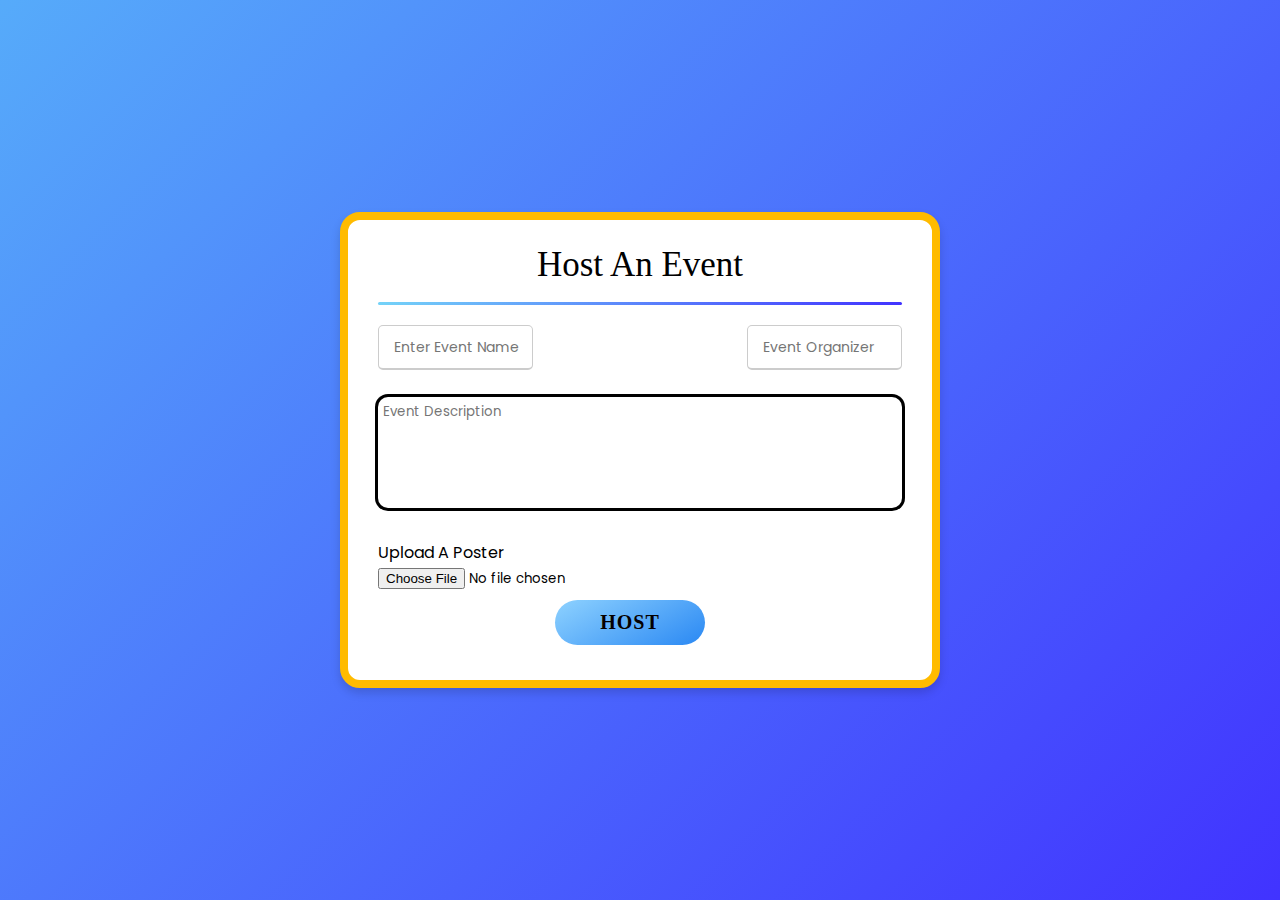
<file: html/host_event.html>
<!DOCTYPE html>
<html lang="en" dir="ltr">
  <head>
    <meta charset="UTF-8">
    <link rel="stylesheet" href="../css/New.css">
    <title> Register -Indus Alumni Portal</title>
    <link rel="icon" href="https://indusuni.ac.in/wp-content/uploads/2020/08/favicon.png" />
     <meta name="viewport" content="width=device-width, initial-scale=1.0">      
   </head>
<body>
  <div class="container">
    <div class="title" align="center">Host An Event</div>
    <div class="content" >
      <form action="host_event.php" method="POST" name="data" enctype="multipart/form-data" >
        <div class="user-details">

          <div class="input-box">
            <input type="text" name="name"  placeholder="Enter Event Name" required>
          </div>
          <div class="input-box"> 
            <input type="text" name="organizer" placeholder="Event Organizer" required>
          </div>
        </div>
          <div class="input-box">  
            <textarea name="description"  placeholder="Event Description"></textarea>
          </div>
          <br>
          <div>
            <label>Upload A Poster</label><br>
              <input class="image" name="image" type="file">
            </div>
          <div  align="center"class="button">
          <input type="submit" value="HOST">
        </div>     
      </form>
    </div>
  </div>
</body>
</html>
</file>
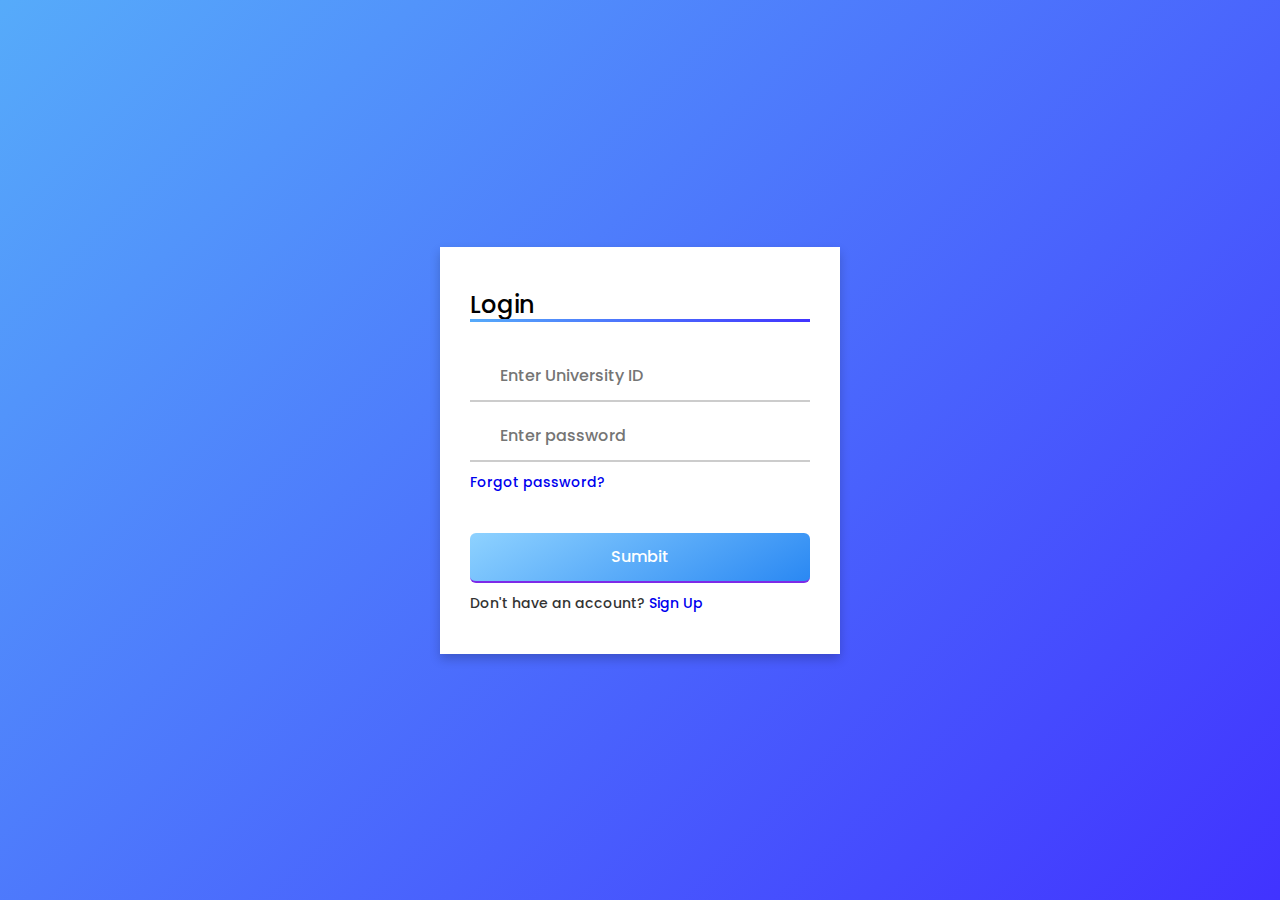
<file: html/login.html>
<!DOCTYPE html>
<html lang="en" dir="ltr">
  <head>
    <meta charset="UTF-8">
    <link rel="stylesheet" href="../css/login.css">
    <meta name="viewport" content="width=device-width, initial-scale=1.0">
   </head>
<body>
  <div class="container">
    <div class="forms">
        <div class="form-content">
          <div class="login-form">
            <div class="title">Login</div>
          <form action="#">
            <div class="input-boxes">
              <div class="input-box">
                <input type="text" placeholder="Enter University ID" required>
              </div>
              <div class="input-box">
                <input type="password" placeholder="Enter password" required>
              </div>
              <div class="text"><a href="#">Forgot password?</a></div>
              <div class="button input-box">
                <input type="submit" value="Sumbit">
              </div>
              <div class="text sign-up-text">Don't have an account? <a href="registration.html">Sign Up</a></div>
            </div>
        </form>
      </div>
        
      </form>
    </div>
    </div>
    </div>
  </div>
</body>
</html>
</file>
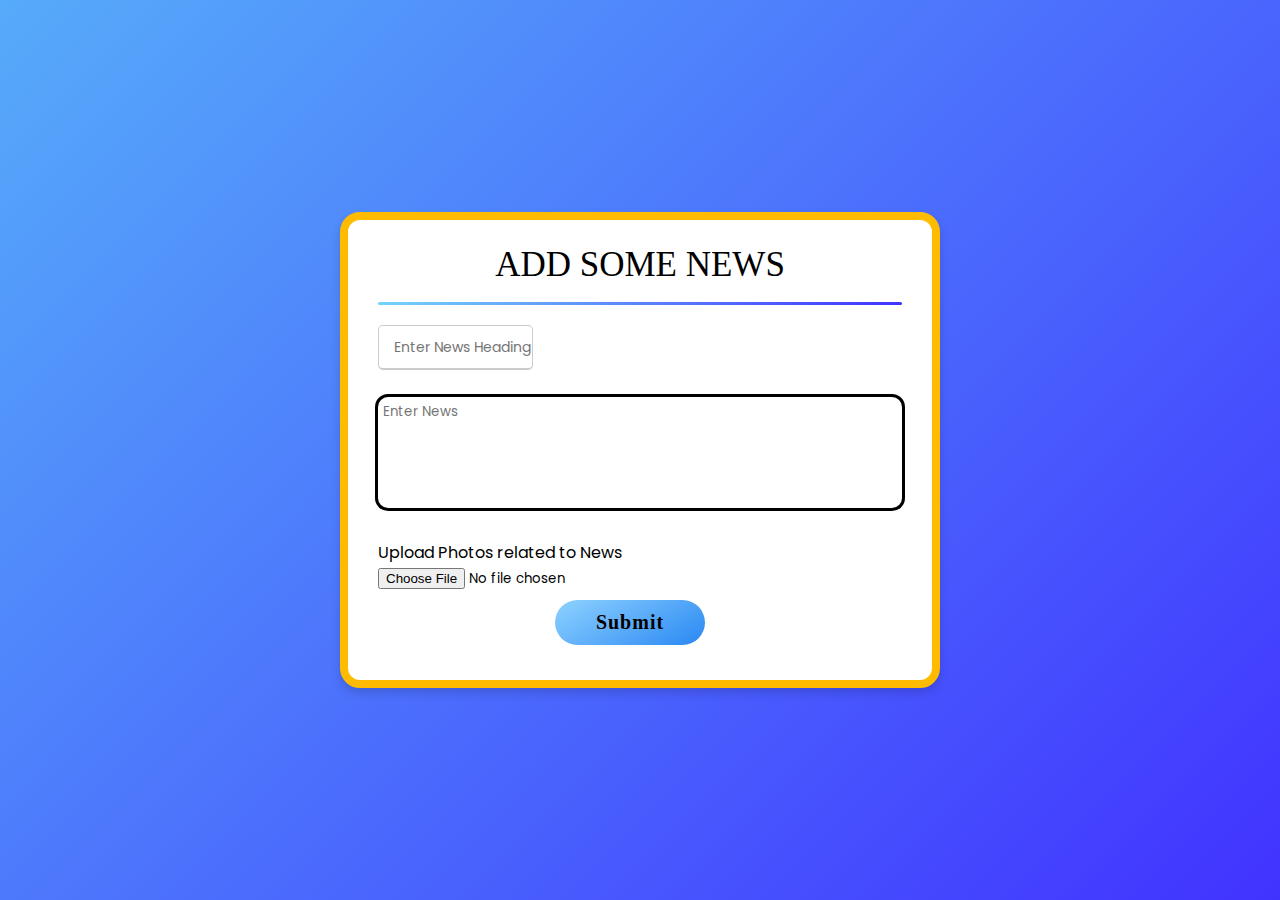
<file: html/Post_news.html>
<!DOCTYPE html>
<html lang="en" dir="ltr">
  <head>
    <meta charset="UTF-8">
    
    <title> Register -Indus Alumni Portal</title>
    <link rel="icon" href="https://indusuni.ac.in/wp-content/uploads/2020/08/favicon.png" />
     <meta name="viewport" content="width=device-width, initial-scale=1.0"> 
     <link rel="stylesheet" type="text/css" href="../css/New.css">     
   </head>
<body>
  <div class="container">
    <div class="title" align="center">ADD SOME NEWS</div>
    <div class="content" >
      <form action="add_news.php" method="POST" enctype="multipart/form-data" >
        <div class="user-details">

          <div class="input-box">
            <input type="text" name="name" placeholder="Enter News Heading" required>
          </div>
        </div>
          <div class="input-box">  
            <textarea name="description"  placeholder="Enter News"></textarea>
          </div>
          <br>
          <div>
            <label>Upload Photos related to News</label><br>
              <input class="image" name="image" type="file">
            </div>
          <div  align="center"class="button">
            <input type="submit">
          </div>
        </div>     
      </form>
    </div>
  </div>
</body>
</html>
</file>
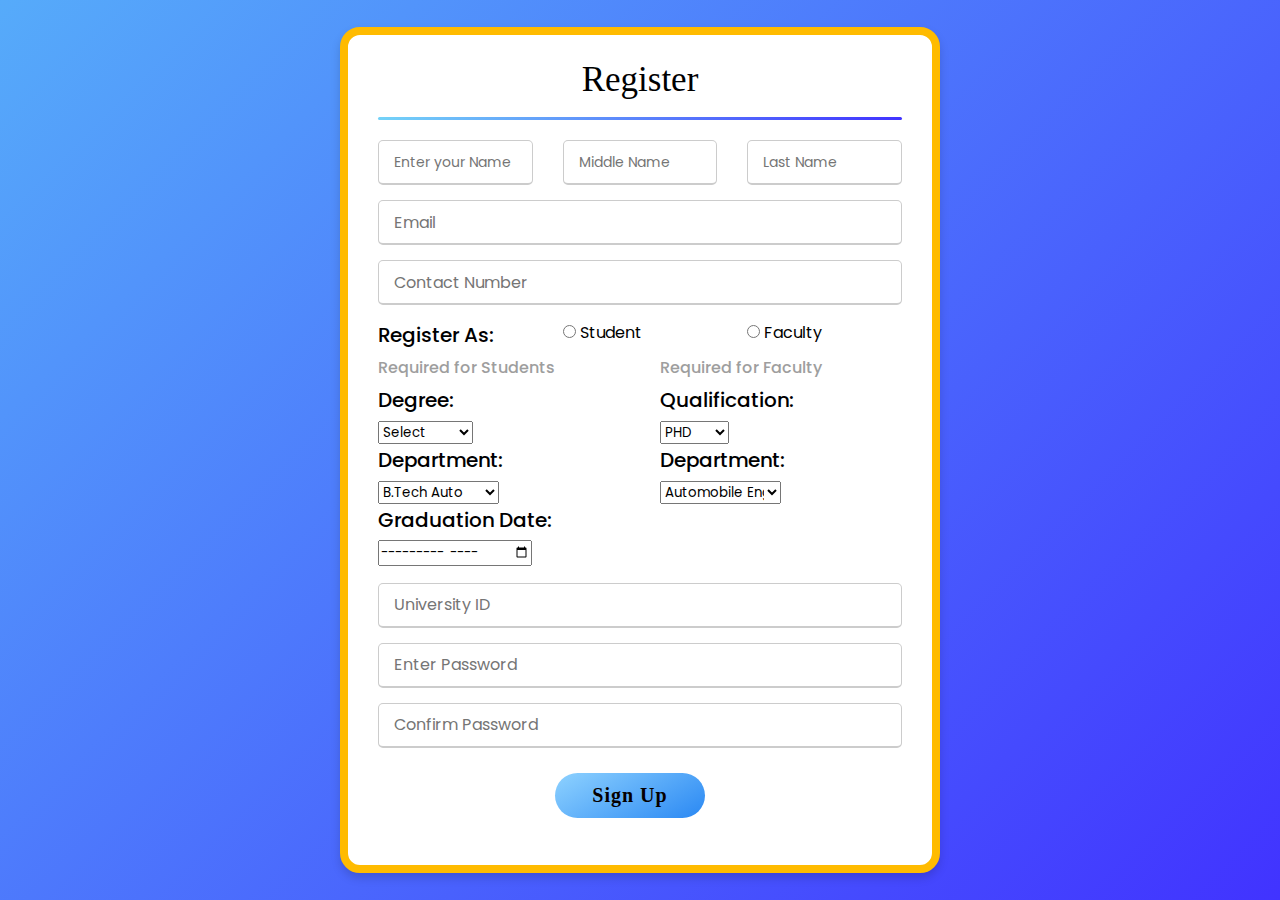
<file: html/Registration.html>
<!DOCTYPE html>
<html lang="en" dir="ltr">
  <head>
    <meta charset="UTF-8">
    <link rel="stylesheet" href="../css/New.css">
    <title> Register -Indus Alumni Portal</title>
    <link rel="icon" href="https://indusuni.ac.in/wp-content/uploads/2020/08/favicon.png" />
     <meta name="viewport" content="width=device-width, initial-scale=1.0">
   </head>
<body>
  <script> 
    function ableme(){
        var a=document.getElementsByClassName("stud");
        for(var i=0;i<3;i++)
        {
          a[i].disabled=false;
        }        
        var b=document.getElementsByClassName("fac");
        for(var i=0;i<2;i++)
        {
          b[i].disabled=true;
        }
    }
    function ableme2()
    {
      var a=document.getElementsByClassName("stud");
      for(var i=0;i<3;i++)
      {
        a[i].disabled=true;
      }
      var b=document.getElementsByClassName("fac");
      for(var i=0;i<2;i++)
      {
        b[i].disabled=false;
      }
    }
  </script>
  <div class="container">
    <div class="title" align="center">Register</div>
    <div class="content" >
      <form action="registration1.php" method="POST" name="data">
        <div class="user-details">

          <div class="input-box">
            <input type="text" name="fname" placeholder="Enter your Name" required>
          </div>
          
          <div class="input-box">
            <input  type="text" name="mname" placeholder="Middle Name" required>
          </div>

          <div class="input-box"> 
            <input type="text" name="lname" placeholder="Last Name" required>
          </div>

          <div class="email"> 
            <input type="text" name="email" placeholder="Email" required>
          </div>

          <div class="email"> 
          <input type="text" name="contact" placeholder="Contact Number" required>
          </div>

          <div class="gender-details"><p class="gender-title">Register As:</p>  </div>
           <div class="gender-details"> <input value="student"  class="category" type="radio" name="register_as" id="dot-1" onclick="ableme()"> Student</div>
          <div class="gender-details"><input value="faculty"  class="category" type="radio" name="register_as" id="dot-2" onclick="ableme2()"> Faculty</div>

          <div class="Section">
            <p>Required for Students</p>
            </div >
            <div class="Section">
              <p >Required for Faculty</p>
              </div >
    
        <div class="v">
          <label>Degree:</label> <br>
                    <select name="degree" class="stud">
                        <option value="all">Select</option>
                        <option value="Bachelors">Bachelors</option>
                        <option value="Integrated">Integrated</option>
                        <option value="Masters">Masters</option>
                        <option value="P.H.D">P.H.D</option>
                    </select>
        </div>

        <div class="v">
          <label>Qualification:</label><br>
          <select name="qualification" class="fac" align="center">
              <option value="PHD">PHD</option>
              <option value="Dr.">DR.</option>
              <option value="B.Tech">B.Tech</option>
              <option value="M.Tech">M.Tech</option>
              <option value="B.SC">B.SC</option>
              <option value="M.SC">M.SC</option>
              <option value="BBA">BBA</option>
              <option value="MBA">MBA</option>
              <option value="B.DES">B.DES</option>
              <option value="M.DES">M.DES</option>
              
          </select>

        </div>
        <div class="v">
          <label>Department:</label><br>                   
                        <select class="stud" name="department" style="max-width: 50%;">
                        <option value="B.Tech Auto">B.Tech Auto</option>
                        <option value="B.Tech Civil">B.Tech Civil</option>
                        <option value="B.Tech CE">B.Tech CE</option>
                        <option value="B.Tech CSE">B.Tech CSE</option>
                        <option value="B.Tech Electronics and communication">B.Tech Electronics and communication</option>
                        <option value="B.Tech Electrical">B.Tech Electrical</option>
                        <option value="B.Tech IT">B.Tech IT</option>
                        <option value="B.Tech Mech" >B.Tech Mechanical</option>
                        <option value="B.Tech Metallurgy" >B.Tech Metallury</option>
                        <option value="B.Com in Accountancy" >B.COM in Accountancy</option>
                        <option value="B.Des in communication Design" >B.Des in communication Design</option>
                        <option value="B.Des in Industrial Design" >B.Des in Industrial Design</option>
                        <option value="B.Des in Fashion Design" >B.Des in Fashion Design</option>
                        <option value="B.Arch" >B.Arch</option>
                        <option value="B.SC in Aircraft Maintainance(AVIONICS)" >B.SC in Aircraft Maintainance(AVIONICS)</option>
                        <option value="BBA in Aviation Management" >BBA in Aviation Management</option>
                        <option value="B.SC in Clinical Research and Healthcare" >B.SC in Clinical Research and Healthcare</option>
                        <option value="B.SC in Aircraft Maintainance(Mechanical)" >B.SC in Aircraft Maintainance(Mechanical)</option>
                        <option value="B.Com in Taxation" >B.Com in Taxation</option>
                        <option value="B.SC in Computer Science" >B.SC in Computer Science</option>
                        <option value="B.SC in Physics" >B.SC in Physics</option>
                        <option value="B.SC in Mathematics" >B.SC in Mathematics</option>
                        <option value="B.SC in Chemistry" >B.SC in Chemistry</option>
                        <option value="BCA" >BCA</option>
                        <option value="B.SC(GENERAL)" >B.SC(GENERAL)</option>
                        <option value="B.SC in Media,Animation & Graphics" >B.SC in Media,Animation & Graphics</option>
                        <option value="B.Com(Hons.)" >B.Com(Hons.)</option>
                        <option value="B.Com in Banking">B.Com in Banking</option>
                        <option value="BBA">BBA</option>
                        <option value="M.Tech Computer Aided Design & Manufacture">M.Tech Computer Aided Design & Manufacture</option>
                        <option value="M.Tech Construction Project Management">M.Tech Construction Project Management</option>
                        <option value="M.Tech Digital Communication">M.Tech Digital Communication</option>
                        <option value="M.Tech Electric Power Systems">M.Tech Electric Power Systems</option>
                        <option value="M.Tech Metallurical Engineering">M.Tech Metallurgical Engineering</option>
                        <option value="M.Tech Structural Engineering">M.Tech Structural Engineering</option>
                        <option value="M.Tech Data Science">M.Tech Data Science</option>
                        <option value="MBA Marketing">MBA Marketing</option>
                        <option value="MBA Human resource">MBA Human resource</option>
                        <option value="MBA Finance">MBA Finance</option>
                        <option value="MBA Information Technology(Business Analytics)">MBA IT(Business Analytics)</option>
                        <option value="MBA Operation Management">MBA Operation Management</option>
                        <option value="MBA Aviation Management">MBA Aviation Management</option>
                        <option value="MBA Healthcare and Hospital Management">MBA Healthcare and Hospital Management</option>
                        <option value="M.SC Chemistry">M.SC Chemistry</option>
                        <option value="M.SC Physics">M.SC Physics</option>
                        <option value="M.SC Mathematics">M.SC Mathematics</option>
                        <option value="M.SC Clinical Research">M.SC Clinical Research</option>
                        <option value="Master of Arts">Master of Arts</option>
                        <option value="PG Diploma in Print & Digital Advertising Design">PG Diploma in Print & Digital Advertising Design</option>
                        <option value="Advanced M.SC(Animation & VFX Super Specialtization)">Advanced M.SC(Animation & VFX Super Specialization)</option>
                        <option value="MCA">MCA</option>
                        <option value="M.SC IT">M.SC IT</option>
                        <option value="Integrated M.SC(Media,Animation & Graphic Design)">Integrated M.SC(Media,Animation & Graphic Design)</option>
                        <option value="Integrated MCA" >Integrated MCA</option>
                        <option value="Integrated MBA" >Integrated MBA</option>
                        <option value="Integrated MBA in Marketing" >Integrated MBA in Marketing</option>
                        <option value="Integrated MBA in Finance Management" >Integrated MBA in Finance Management</option>
                        <option value="Integrated MBA in Information Technology" >Integrated MBA in Information Technology</option>
                        <option value="Integrated MBA in Human Resource Management" >Integrated MBA in Human Resource Management</option>
                        <option value="Integrated MBA in Operations Management" >Integrated MBA in Operations Management</option>
                        <option value="Integrated MBA in Healthcare & Hospital Management" >Integrated MBA in Healthcare & Hospital Management</option>
                        <option value="Integrated MBA in Design Management" >Integrated MBA in Design Management</option>
                        <option value="Integrated MBA in Aviation Management" >Integrated MBA in Aviation Management</option>
                        <option value="P.H.D Automobile" >P.H.D Automobile</option>
                        <option value="P.H.D Civil" >P.H.D Civil</option>
                        <option value="P.H.D CS" >P.H.D CS</option>
                        <option value="P.H.D CE" >P.H.D CE</option>
                        <option value="P.H.D Electronics and Comm" >P.H.D Electronics and Comm</option>
                        <option value="P.H.D Electrical" >P.H.D Electrical</option>
                        <option value="P.H.D Mech" >P.H.D Mech</option>
                        <option value="P.H.D Metallurical" >P.H.D Metallurgical</option>
                        <option value="P.H.D Physics" >P.H.D Physics</option>
                        <option value="P.H.D Chemistry" >P.H.D Chemistry</option>
                        <option value="P.H.D English" >P.H.D English</option>
                        <option value="P.H.D Management" >P.H.D Management</option>
                    </select>
        </div>

        <div class="v">
          <label >Department:</label><br>
                        <select class="fac" name="department1" style="max-width:50%;">
                            <option value="Automobile Engineering">Automobile Engineering</option>
                            <option value="Civil Engineering">Civil Engineering</option>
                            <option value="Computer Engineering">Computer Engineering</option>
                            <option value="Computer Science Engineering">Computer Science Engineering</option>
                            <option value="Electrical Engineering">Electrical Engineering</option>
                            <option value="Electronics and communication">Electronics and communication</option>
                            <option value="Information Technology">Information Technology</option>
                            <option value="Mechanical Engineering">Mechanical Engineering</option>
                            <option value="Metallurical Engineering">Metallurical Engineering</option>
                            <option value="BBA">BBA</option>
                            <option value="BCA">BCA</option>
                            <option value="MBA">MBA</option>
                            <option value="MCA">MCA</option>
                            <option value="B.SC">B.SC</option>
                            <option value="M.SC">M.SC</option>
                            <option value="B.DES">B.DES</option>
                            <option value="B.COM">B.COM</option>
                        </select>
        </div>
        <div class="x">
          <label>Graduation Date:</label><br>
          <input style="margin-bottom:7%;" placeholder="Month-Year" class="calender stud" type="month" name="graduation">
       </div>
       <div class="x">
         <label></label>
       </div>

       <div class="email"> 
        <input name="u_id" type="text" placeholder="University ID" required>
        </div>    

        <div class="email">
        <input name="pass" type="Password"  placeholder="Enter Password" required>
        </div >

        <div class="email">
        <input type="Password" placeholder="Confirm Password" onchange ="confirmpass(value);" onclick ="confirmpass(value);" required>
        </div>
        
        <div  align="center"class="button">
          <input type="submit" value="Sign Up">
        </div>
      
      </form>
    </div>
  </div>
</body>
</html>
</file>
<file: css/New.css>
@import url('https://fonts.googleapis.com/css2?family=Poppins:wght@200;300;400;500;600;700&display=swap');
*{
  margin: 0;
  padding: 0;
  box-sizing: border-box;
  font-family: 'Poppins',sans-serif;
}
body{
  min-height: 100vh;
  display: flex;
  justify-content: center;
  align-items: center;
  padding: 10px;
  background: linear-gradient(135deg, #56abfa, #4133ff);
}
textarea {
  width: 100%;
  height: 111px;
  resize: none;
    border-radius: 10px;
    box-shadow: 0 0 0 3px #000;
    border: 5px solid transparent;
}


.container{
 
  max-width: 600px;
  width: 100%;
  background-color: #fff;
  padding: 25px 30px;
  border-radius: 20px;
  border-style: solid;
  border-width: 8px;
  border-color: rgb(255, 187, 0);
 
  box-shadow: 0 5px 10px rgba(0,0,0,0.15);
}
.container .title{
  font-size: 35px;
  font-weight: 500;
  height: 60px;
  font-family:"Calibri";
  position:relative
  ;	
  
}
.container .title::before{
  content: "";
  position: absolute;
  margin:center;
  left: 0;
  bottom: 0;
  height: 3px;
  width: 100%;
  border-radius: 5px;
  background: linear-gradient(135deg, #74d3f8, #4133ff);
}
.content form .user-details{
  display:flex;
  
  flex-wrap: wrap;
  justify-content: space-between;
  margin: 20px 0 12px 0;
}
form .user-details .input-box{
  margin-bottom: 15px;
  width: calc(100% / 3 - 20px);
}
form .user-details .email{
	margin-bottom: 15px;
	width: 100%;
  }

form .input-box span.details{
  display: block;
  font-weight: 500;
  margin-bottom: 5px;
}
form .email span.details{
	display: block;
	font-weight: 500;
	margin-bottom: 5px;
  }
.user-details .input-box input{
  height: 45px;
  width:100%;
  outline: none;
  font-size: 14px;
  
  border-radius: 5px;
  padding-left: 15px;
  border: 1px solid #ccc;
  border-bottom-width: 2px;
  transition: all 0.3s ease;
}
.user-details .email input{
	height: 45px;
	width:100%;
	outline: none;
	font-size: 16px;
	border-radius: 5px;
	padding-left: 15px;
	border: 1px solid #ccc;
	border-bottom-width: 2px;
	transition: all 0.3s ease;
  }
  
.user-details .input-box input:focus,
.user-details .input-box input:valid{
  border-color: #1f3bd8;
}
.user-details .email input:focus,
.user-details .email input:valid{
  border-color: #1f3bd8;
}

 form .button{
   height: 45px;
   margin:10px 0;
 }
 .button{
  width: calc(100% / 1 - 20px);
 }
 
 form .button input{
  
   height: 100%;
   width: 150px;
   border-radius: 50px;
   border: none;
   color: rgb(5, 0, 0);
   font-size: 20px;
   font-family:"Calibri";
   font-weight: 600;
   letter-spacing: 1px;
   cursor: pointer;
   transition: all 0.3s ease;
   background: linear-gradient(150deg, #8ed2ff, #2a88f3);
 }
 form .button input:hover{
  
  background: linear-gradient(-150deg, #ffc548,#ffb71b);
  }
 @media(max-width: 584px){
 .container{
  max-width: 100%;
}
form .user-details .input-box{
    margin-bottom: 15px;
    width: 100%;
  }
  form .category{
    width: 100%;
  }
  .content form .user-details{
    max-height: 300px;
    overflow-y: scroll;
  }
  .user-details::-webkit-scrollbar{
    width: 5px;
  }
  }
  @media(max-width: 459px){
  .container .content .category{
    flex-direction: column;
  }
}

form .gender-details .gender-title{
	font-size: 20px;
	font-weight: 500;

   }
  
   .Section{
    height: 30%;
    outline: none;
    font-size: 16px;
    color: rgb(158, 158, 158);
    font-weight: 500;
    width: calc(100% / 2 - 20px);
    align-content: center;
    margin: 5px  0;
   }

   .v{
    font-size: 20px;
    font-weight: 500;
    width: calc(100% / 2 - 20px);
 
   }
   .x{
    font-size: 20px;
    font-weight: 500;
    width: calc(100% / 2 - 20px);
    
   }

   .gender-details{
   width: calc(100% / 3 - 20px);
   
   }
</file>
<file: css/login.css>
@import url('https://fonts.googleapis.com/css2?family=Poppins:wght@200;300;400;500;600;700&display=swap');
*{
  margin: 0;
  padding: 0;
  box-sizing: border-box;
  font-family: "Poppins" , sans-serif;
}
body{
  min-height: 100vh;
  display: flex;
  align-items: center;
  justify-content: center;
  background: linear-gradient(135deg, #56abfa, #4133ff);
  padding: 30px;
}
.container{
  position: relative;
  max-width:400px;
  width: 100%;
  background: #fff;
  padding: 40px 30px;
  box-shadow: 0 5px 10px rgba(0,0,0,0.2);
  perspective: 2700px;
}

.container .forms{
  height: 100%;
  width: 100%;
  background: #fff;
}
.container .form-content{
  display: flex;
  align-items: center;
  justify-content: space-between;
}

.forms .form-content .title{
  position: relative;
 
  font-size: 24px;
  font-weight: 500;
  color:black;
}
.forms .form-content .title:before{
  content: '';
  position: absolute;
  left: 0;
  bottom: 0;
  height: 3px;
  width:100%;
  background: linear-gradient(135deg, #56abfa, #4133ff);
}

.forms .form-content .input-boxes{
  margin-top: 30px;
}
.forms .form-content .input-box{
  display: flex;
  align-items: center;
  height: 50px;
  width: 100%;
  margin: 10px 0;
  position: relative;
}
.form-content .input-box input{
  height: 100%;
  width: 100%;
  outline: none;
  border: none;
  padding: 0 30px;
  font-size: 16px;
  font-weight: 500;
  border-bottom: 2px solid rgba(0,0,0,0.2);
  transition: all 0.3s ease;
}
.form-content .input-box input:focus,
.form-content .input-box input:valid{
  border-color: #7d2ae8;
}
.form-content .input-box i{
  position: absolute;
  color: #7d2ae8;
  font-size: 17px;
}
.forms .form-content .text{
  font-size: 14px;
  font-weight: 500;
  color: #333;
}
.forms .form-content .text a{
  text-decoration: none;
}
.forms .form-content .text a:hover{
  text-decoration: underline;
}
.forms .form-content .button{
  color: #fff;
  margin-top: 40px;
}
.forms .form-content .button input{
  color: #fff;
  background: linear-gradient(150deg, #8ed2ff, #2a88f3);
  border-radius: 6px;
  padding: 0;
  cursor: pointer;
  transition: all 0.4s ease;
}
.forms .form-content .button input:hover{
  background: linear-gradient(-150deg, #ffc548,#ffb71b);
}
.forms .form-content label{
  color: #5b13b9;
  cursor: pointer;
}
.forms .form-content label:hover{
  text-decoration: underline;
}
.forms .form-content .login-text
{
  text-align: center;
  margin-top: 25px;
}

  .form-content .login-form{
    width: 100%;
  }
  .container #flip:checked ~ .forms .login-form{
    display: none;
  }
</file>
